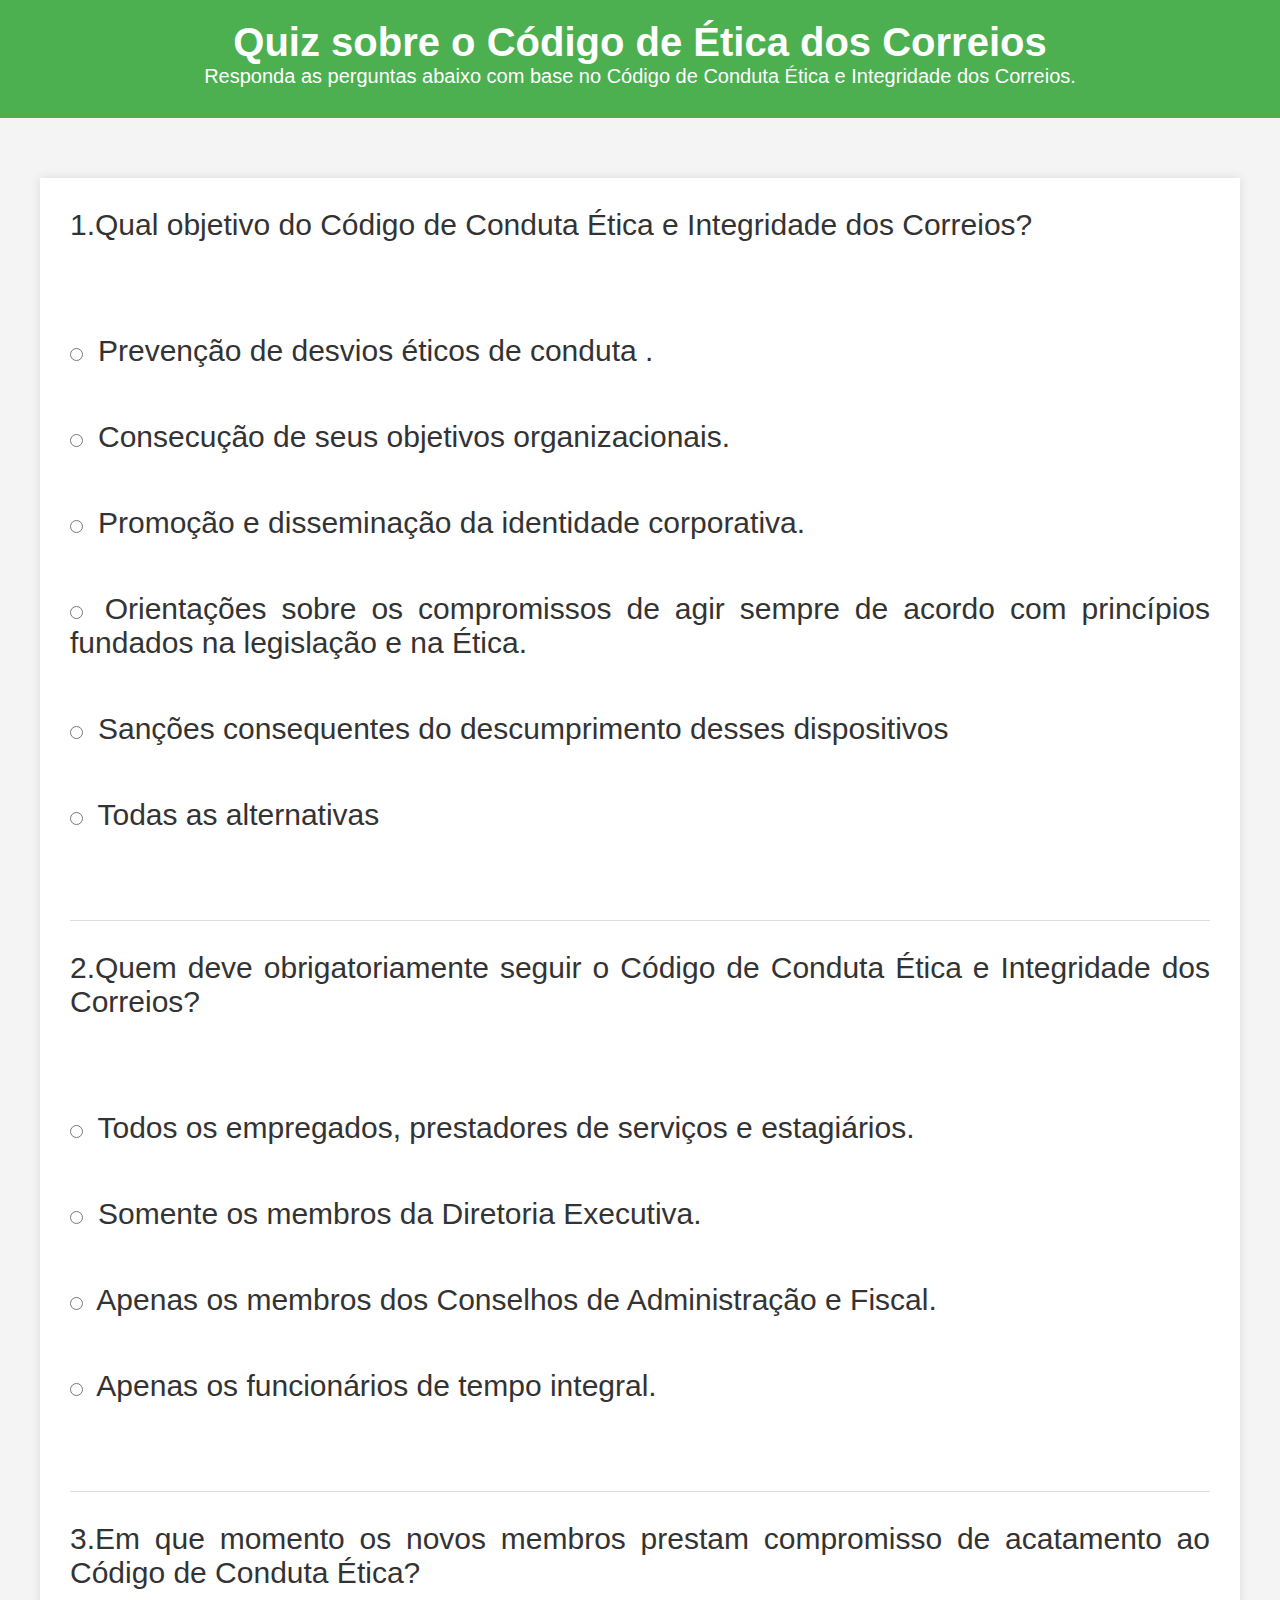
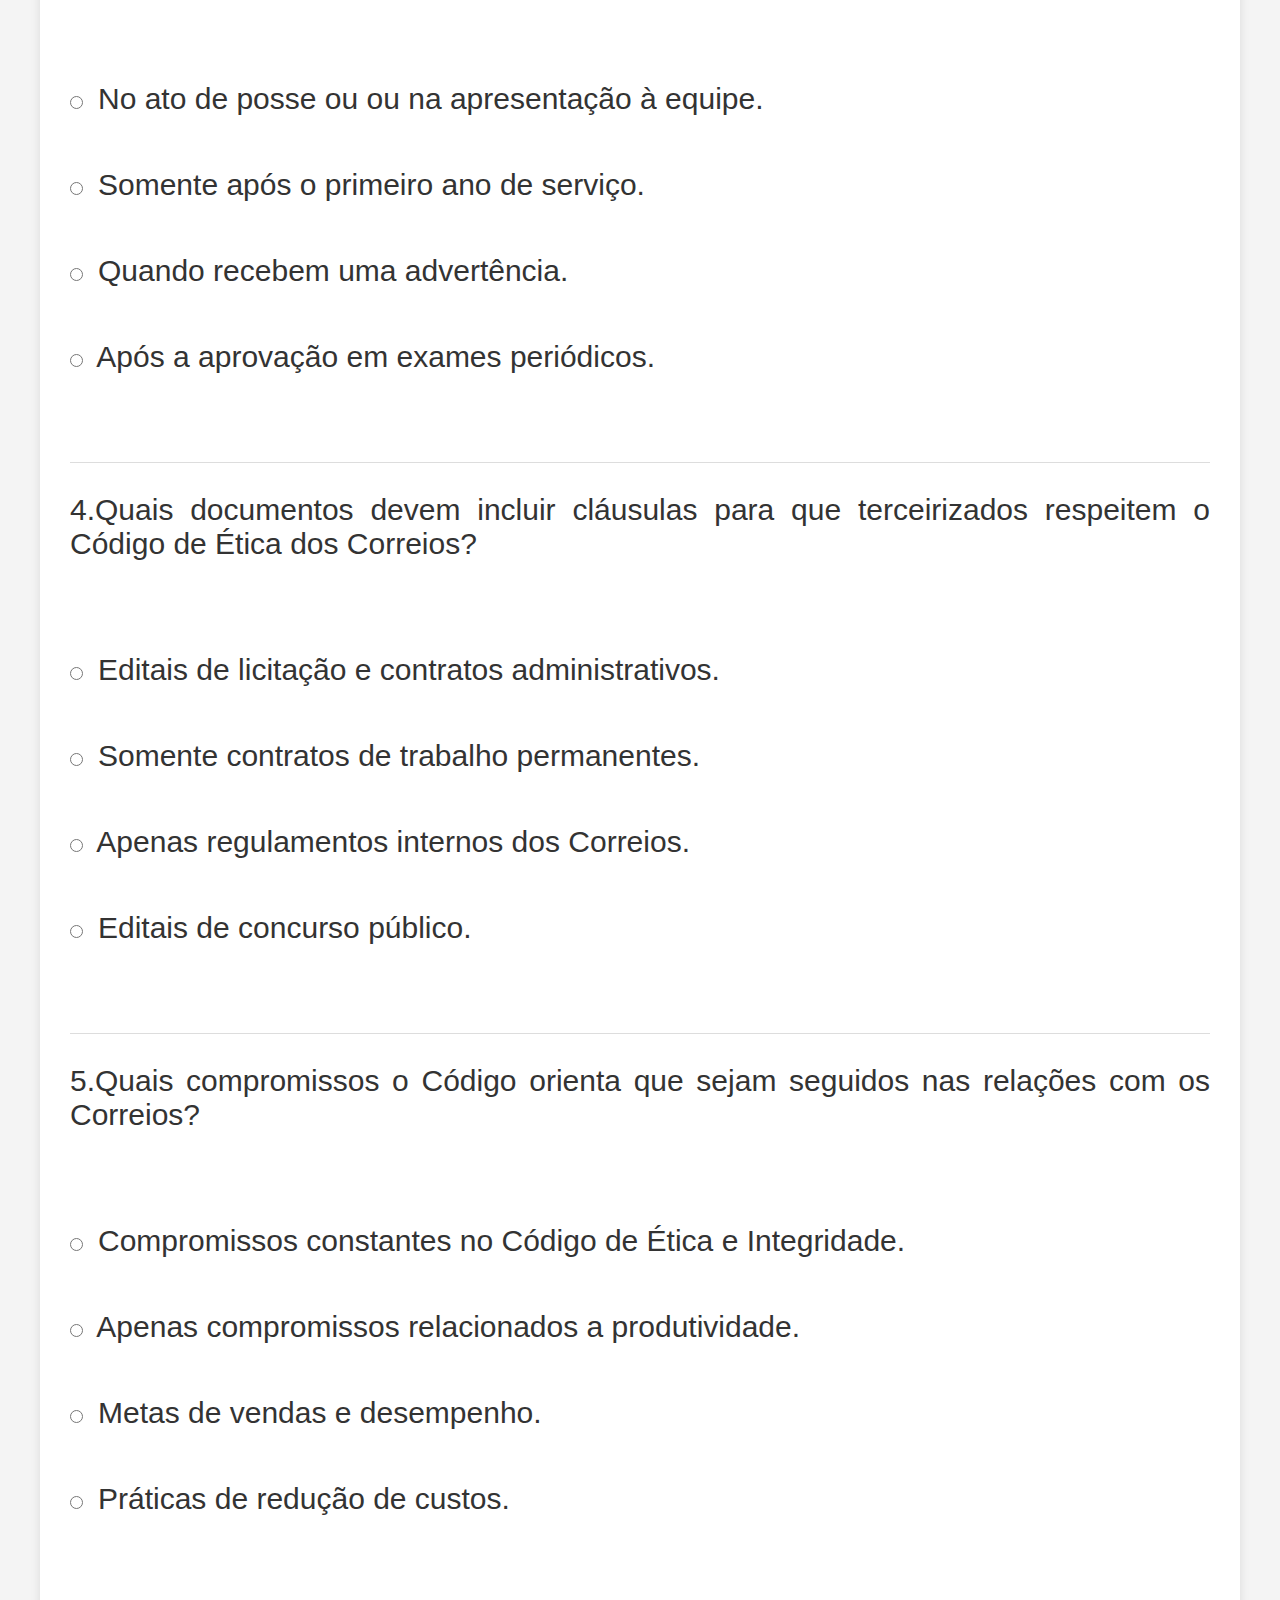
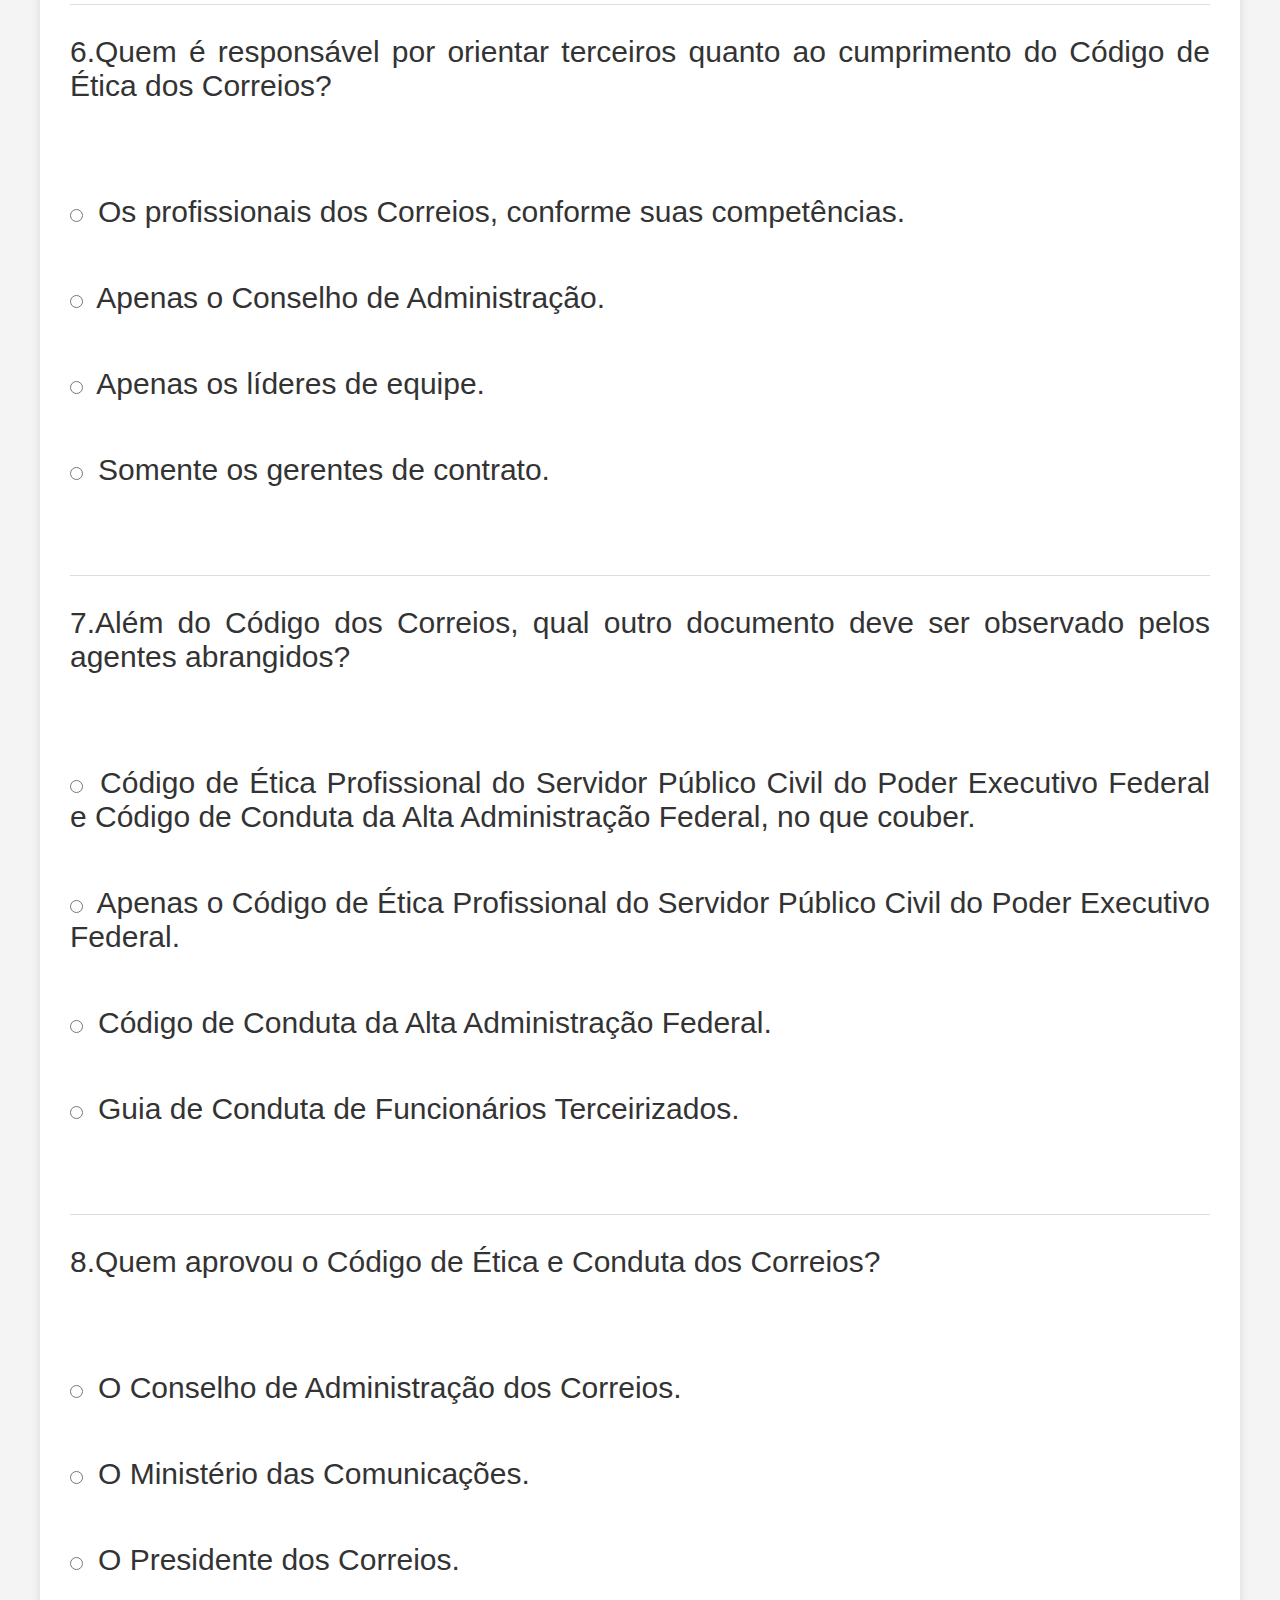
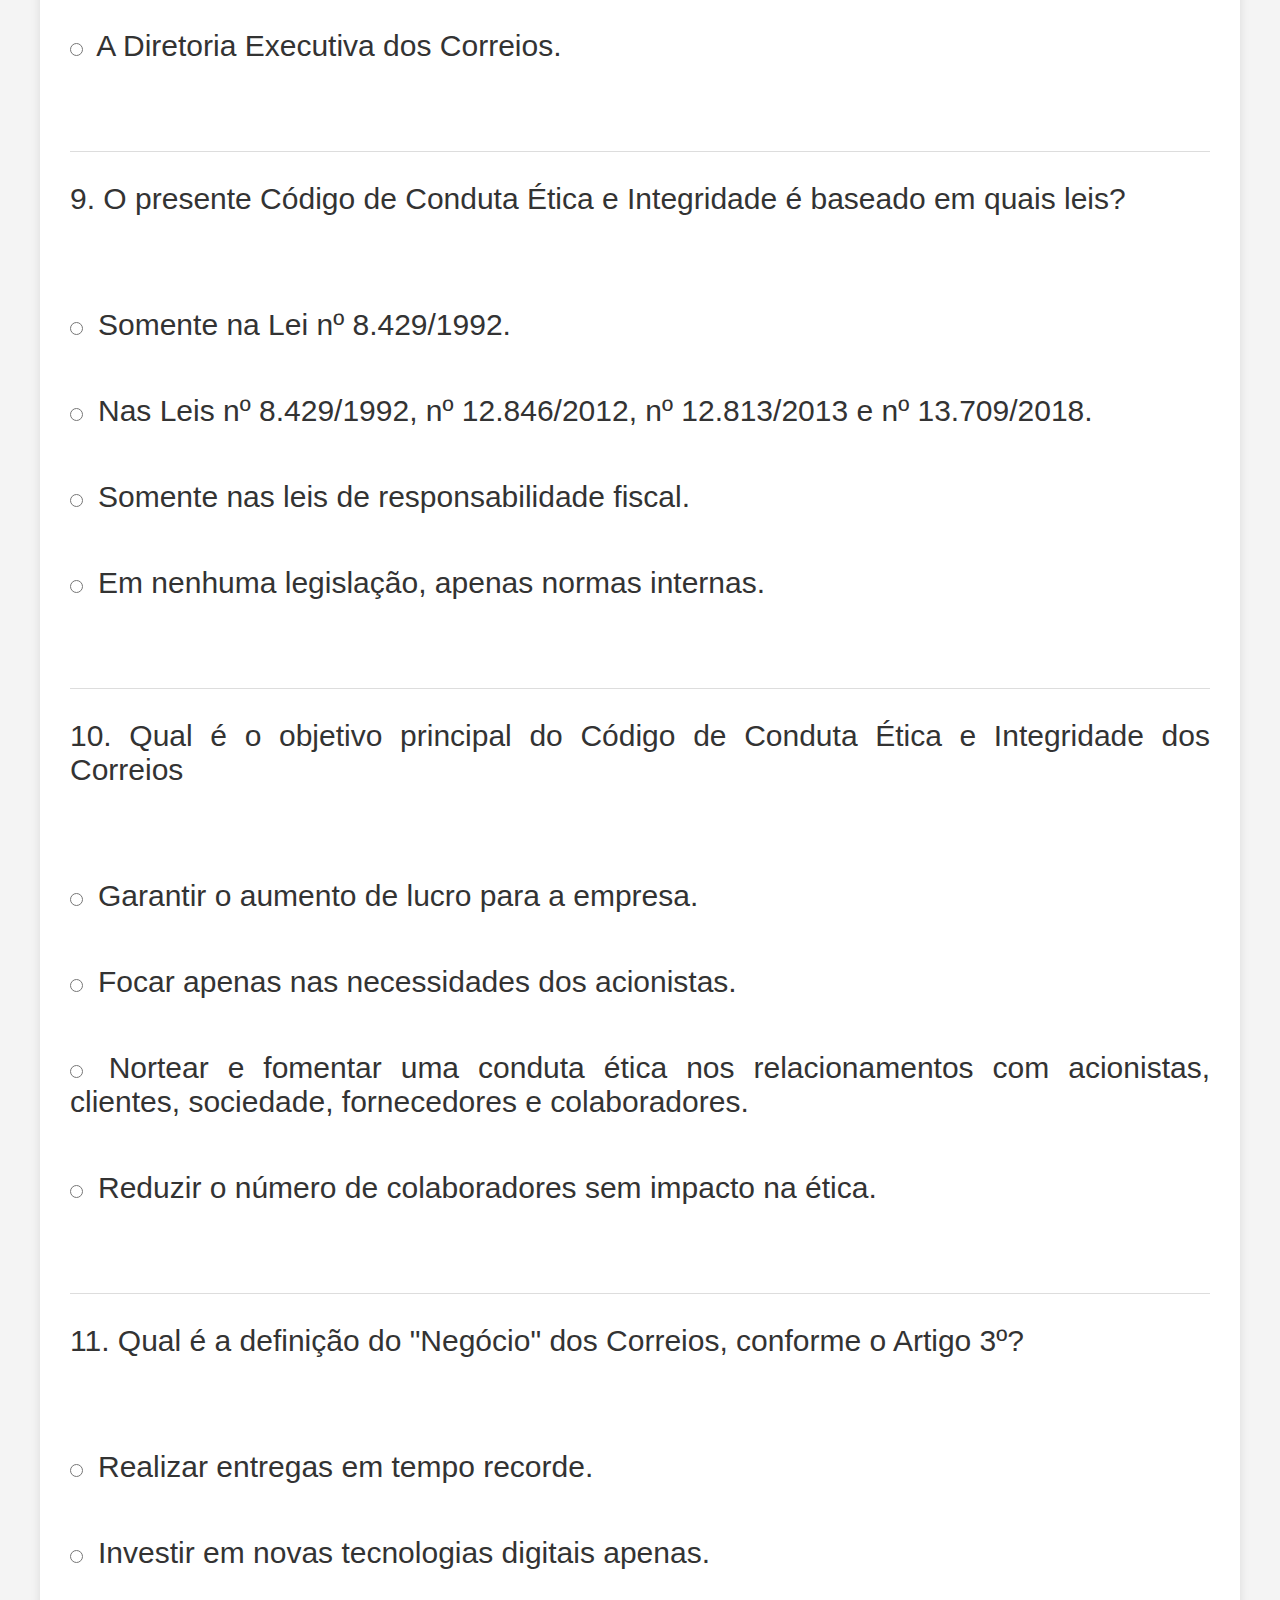
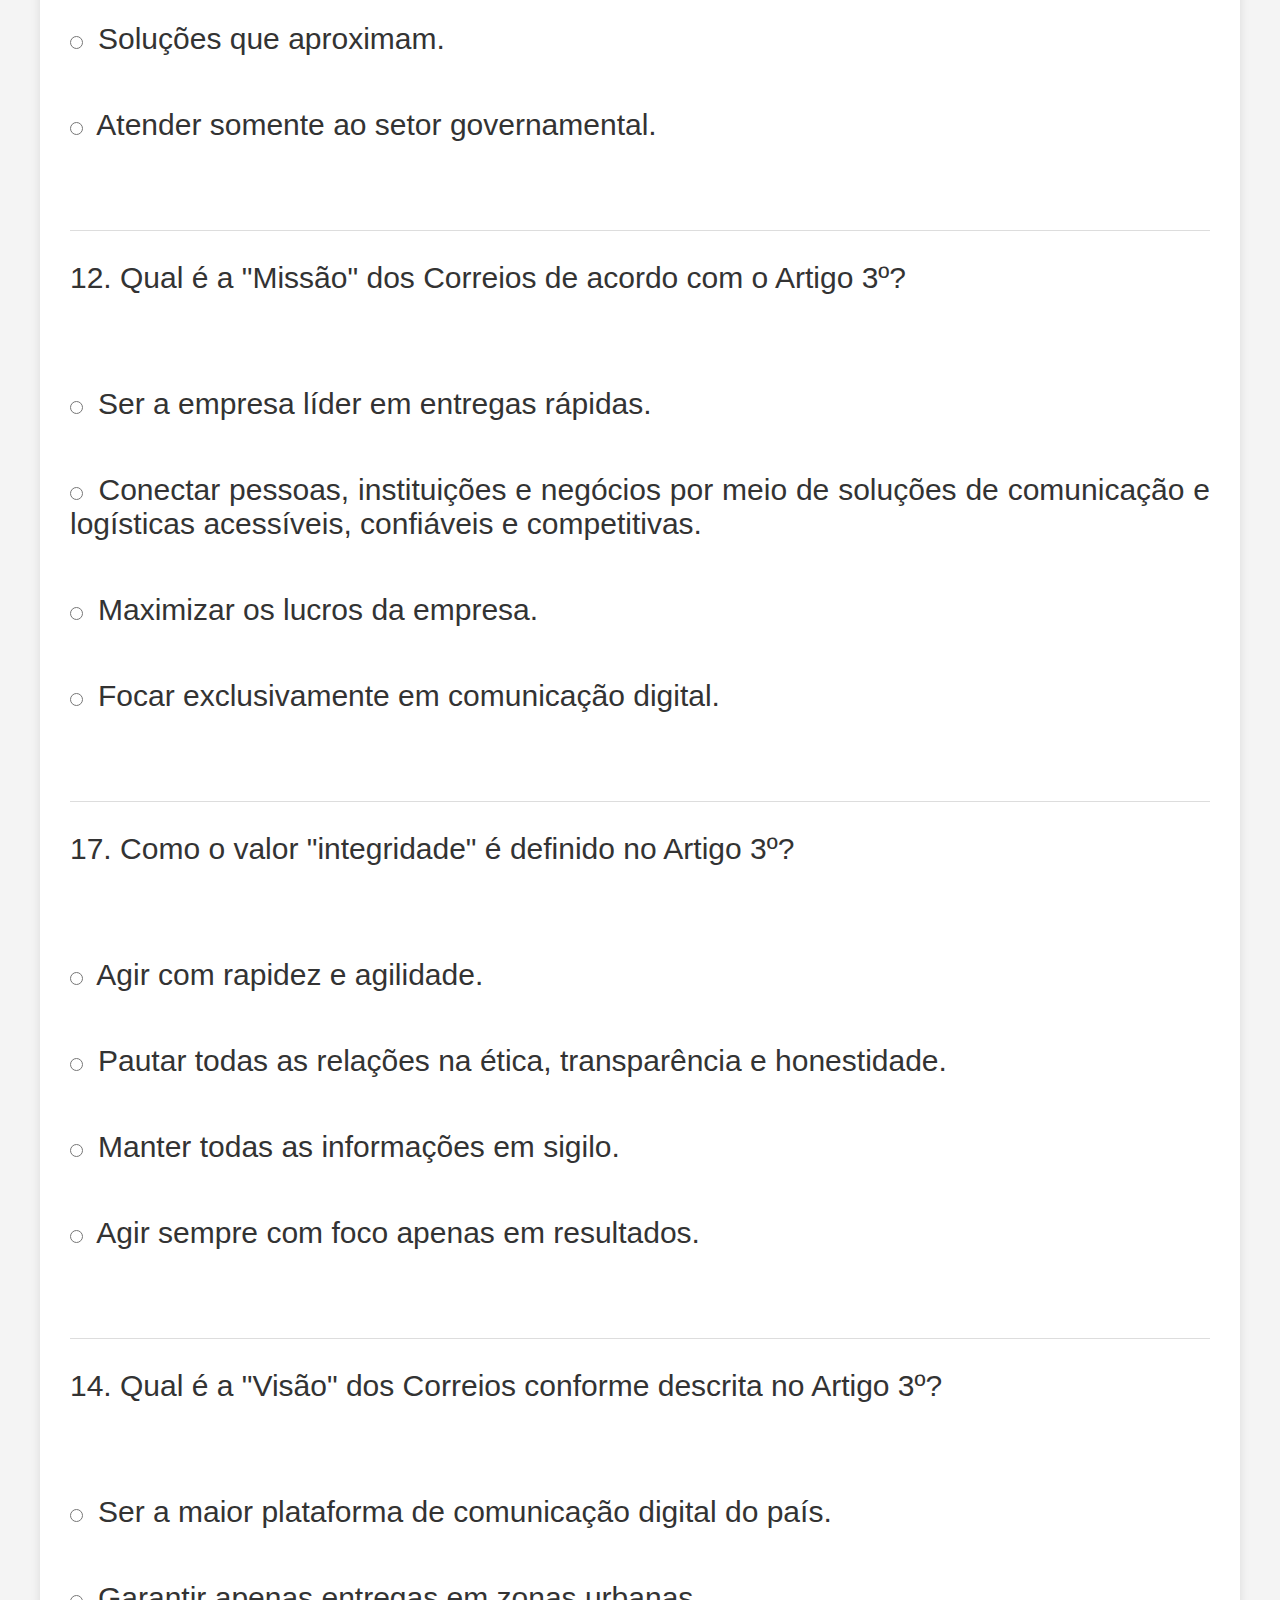
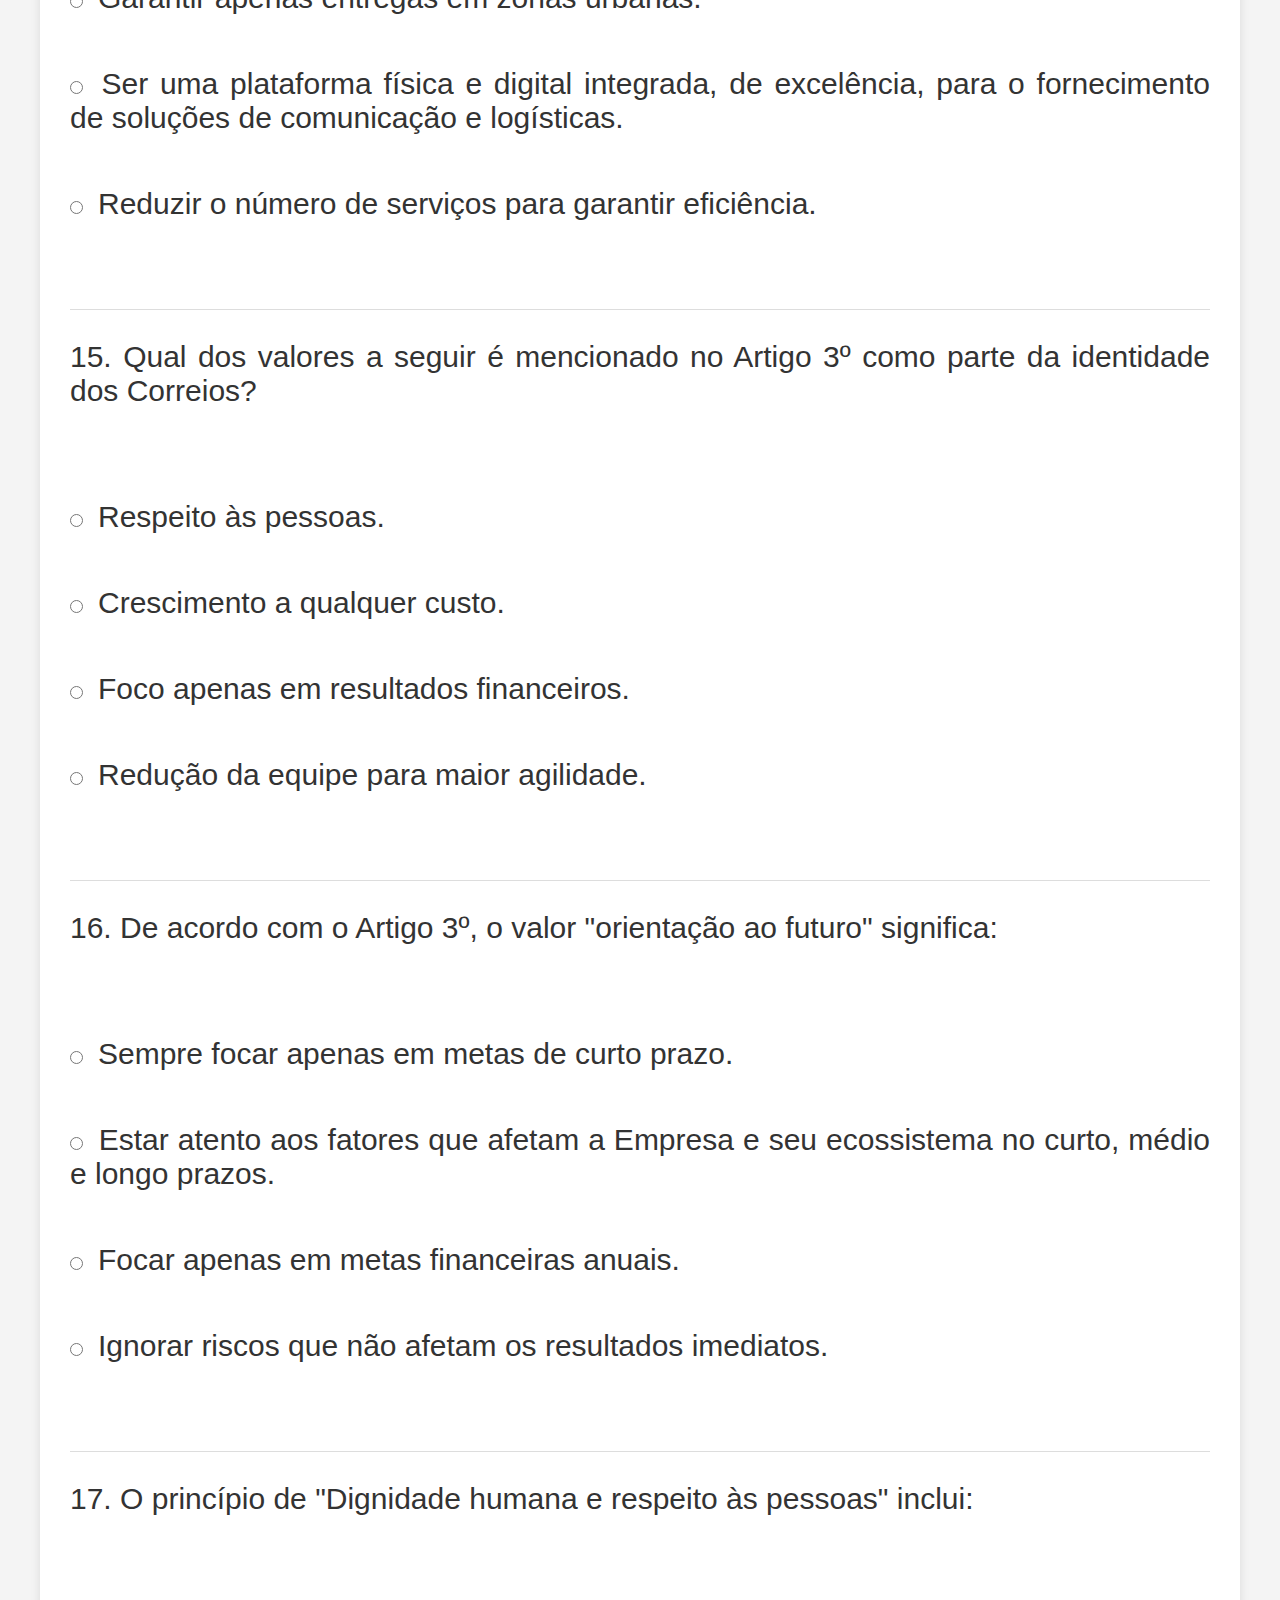
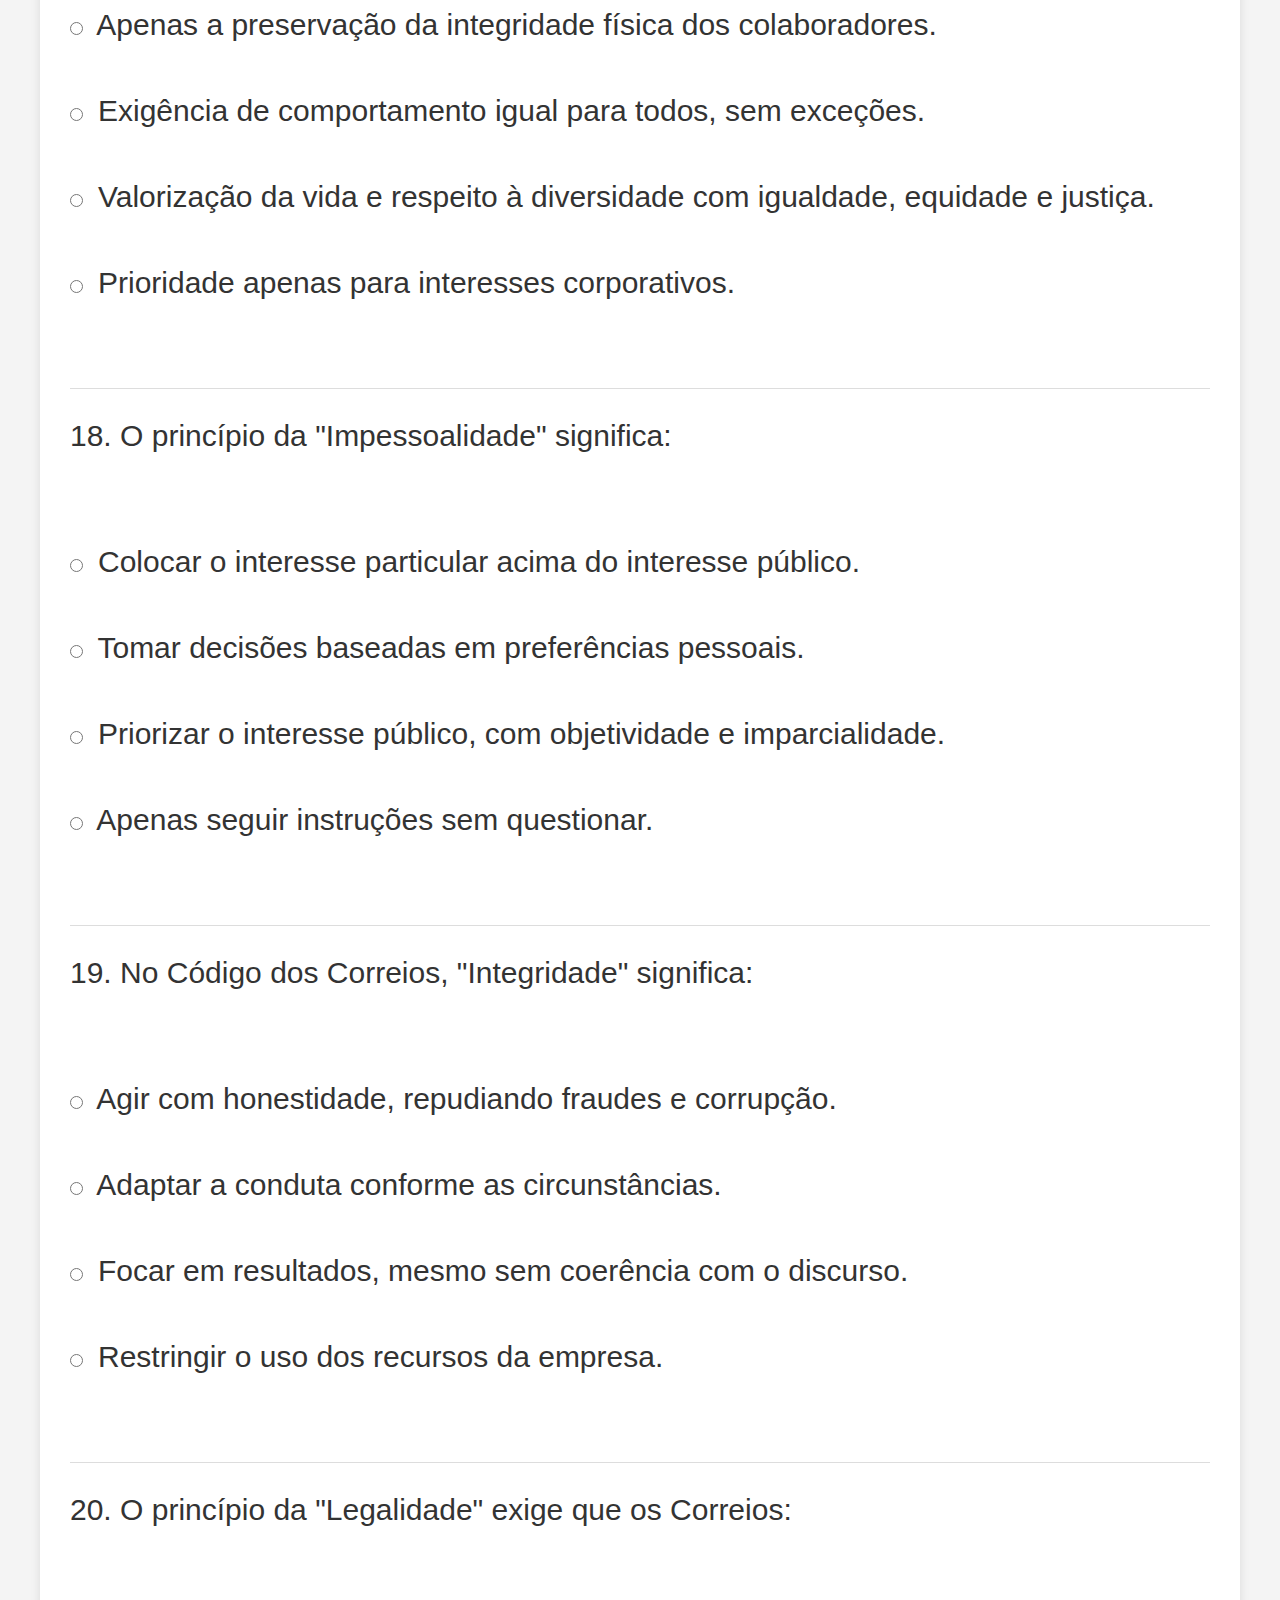
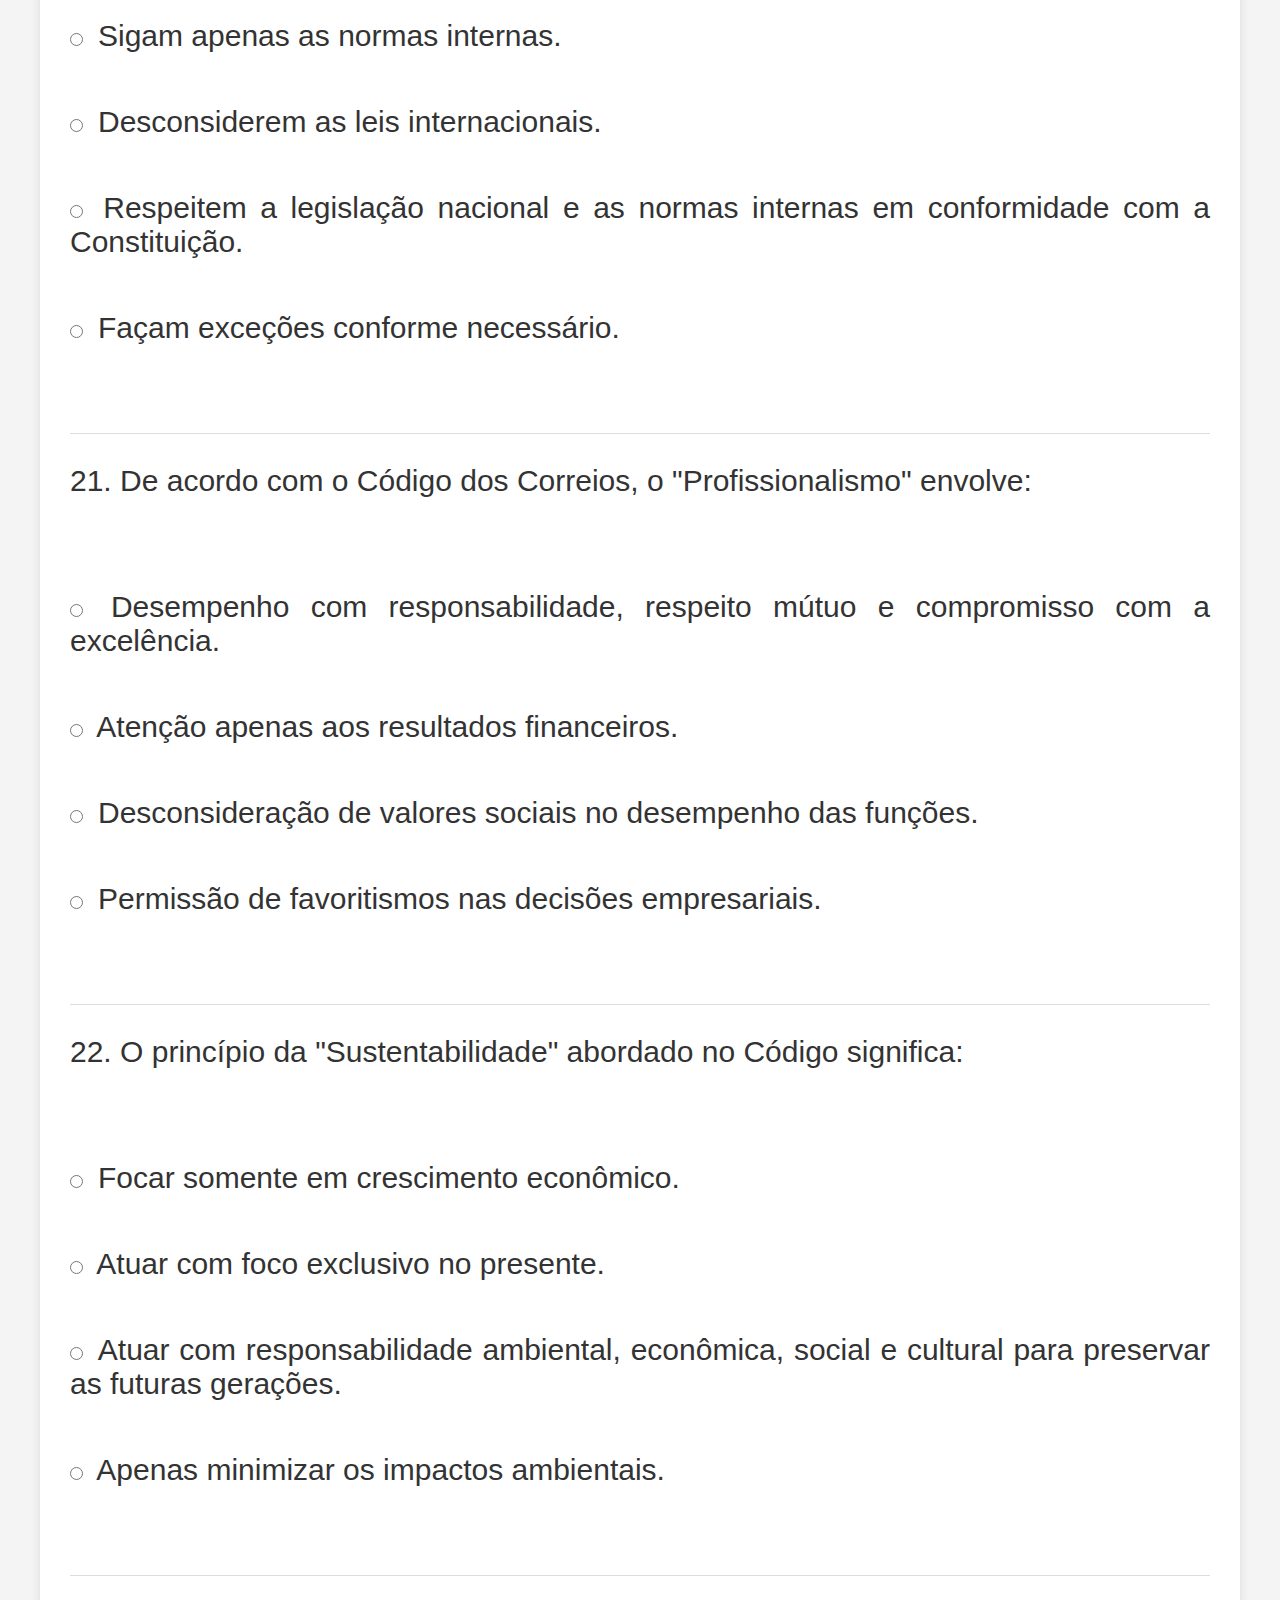
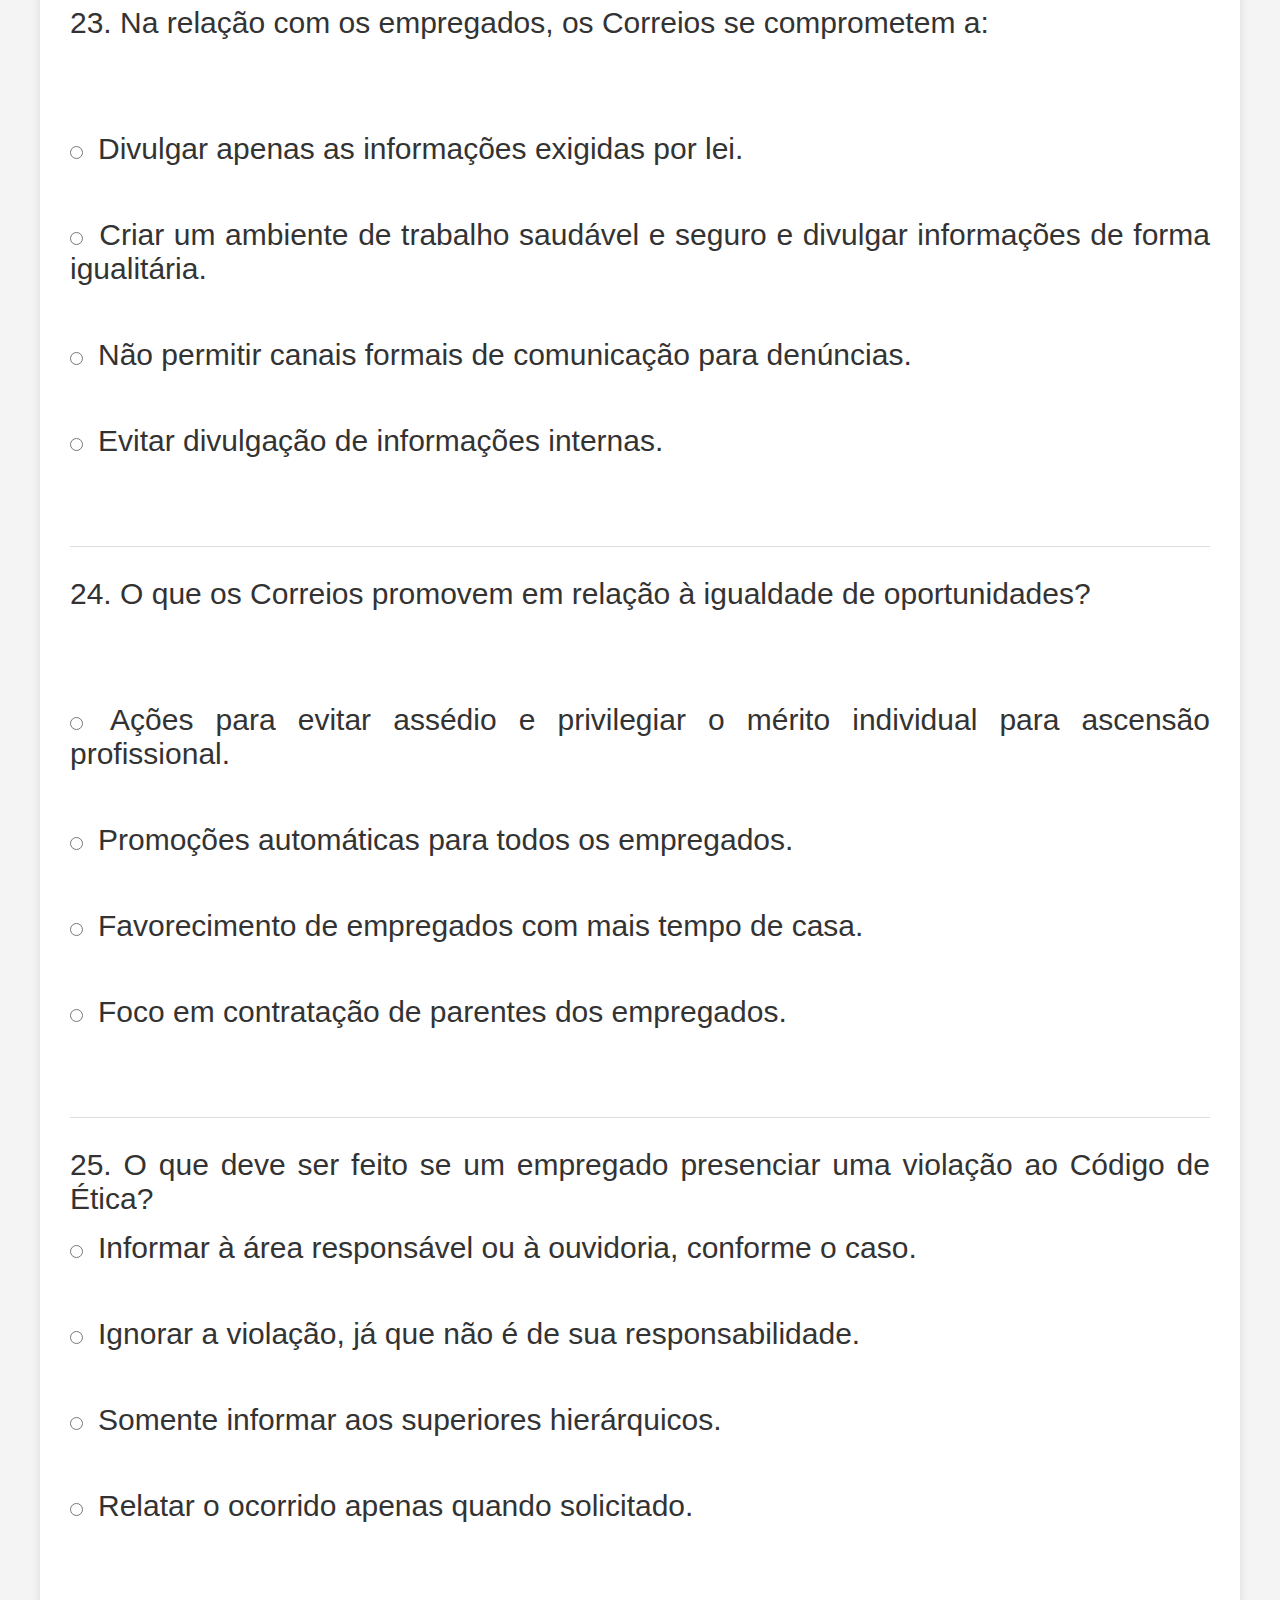
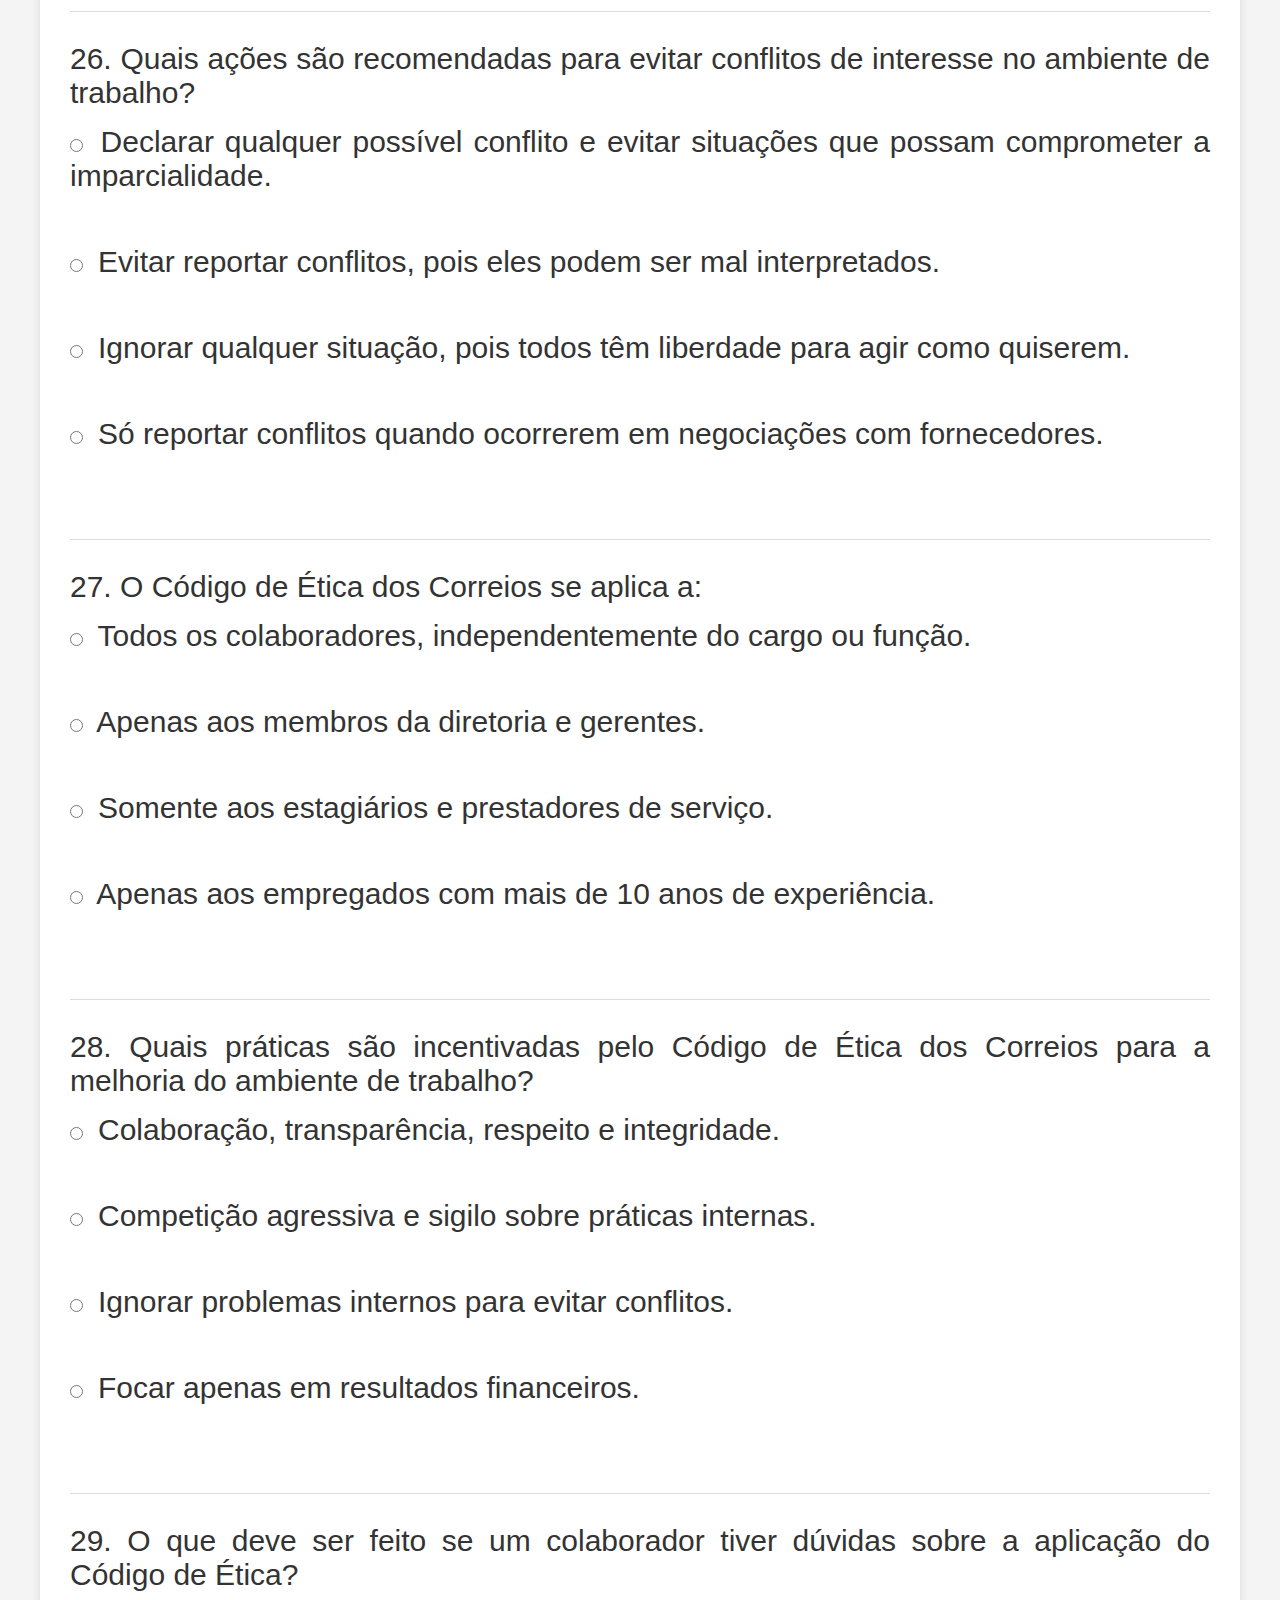
<file: quizcorreios.html>
<!DOCTYPE html>
<html lang="pt-br">
<head>
  <meta charset="UTF-8">
  <meta name="viewport" content="width=device-width, initial-scale=1.0">
  <title>Quiz sobre o Código de Ética dos Correios</title>
  <link rel="stylesheet" href="styles2.css">
</head>
<body>
  <header>
    <h1>Quiz sobre o Código de Ética dos Correios</h1>
    <p>Responda as perguntas abaixo com base no Código de Conduta Ética e Integridade dos Correios.</p>
  </header>

  <main>
    <!-- Pergunta 1 -->
   
    <section class="question">
      <p>1.Qual  objetivo do Código de Conduta Ética e Integridade dos Correios?</p>
      <br>
      <br>
      <label><input type="radio" name="q1" value="incorrect"> Prevenção de desvios éticos de conduta .</label><br>
      <label><input type="radio" name="q1" value="incorrect"> Consecução de seus objetivos organizacionais.</label><br>
      <label><input type="radio" name="q1" value="incorrect"> Promoção e disseminação da identidade corporativa.</label><br>
      <label><input type="radio" name="q1" value="incorrect"> Orientações sobre os compromissos de agir sempre de acordo com princípios fundados na legislação e na Ética.</label><br>
      <label><input type="radio" name="q1" value="incorrect"> Sanções consequentes do descumprimento desses dispositivos</label><br>
      <label><input type="radio" name="q1" value="correct"> Todas as alternativas</label><br>


      
    </section>
    <hr class="divider">

    <!-- Pergunta 2 -->
    <section class="question">
      <p>2.Quem deve obrigatoriamente seguir o Código de Conduta Ética e Integridade dos Correios?</p>
      <br>
      <br>
      <label><input type="radio" name="q2" value="correct"> Todos os empregados, prestadores de serviços e estagiários.</label><br>
      <label><input type="radio" name="q2" value="incorrect"> Somente os membros da Diretoria Executiva.</label><br>
      <label><input type="radio" name="q2" value="incorrect"> Apenas os membros dos Conselhos de Administração e Fiscal.</label><br>
      <label><input type="radio" name="q2" value="incorrect"> Apenas os funcionários de tempo integral.</label><br>
    </section>
    <hr class="divider">

    <!-- Pergunta 3 -->
    <section class="question">
      <p>3.Em que momento os novos membros prestam compromisso de acatamento ao Código de Conduta Ética?</p>
      <br>
      <br>
      <label><input type="radio" name="q3" value="correct"> No ato de posse ou ou na apresentação à equipe.</label><br>
      <label><input type="radio" name="q3" value="incorrect"> Somente após o primeiro ano de serviço.</label><br>
      <label><input type="radio" name="q3" value="incorrect"> Quando recebem uma advertência.</label><br>
      <label><input type="radio" name="q3" value="incorrect"> Após a aprovação em exames periódicos.</label><br>
    </section>
    <hr class="divider">

    <!-- Pergunta 4 -->
    <section class="question">

      <p>4.Quais documentos devem incluir cláusulas para que terceirizados respeitem o Código de Ética dos Correios?</p>
      <br>
      <br>
      <label><input type="radio" name="q4" value="correct"> Editais de licitação e contratos administrativos.</label><br>
      <label><input type="radio" name="q4" value="incorrect"> Somente contratos de trabalho permanentes.</label><br>
      <label><input type="radio" name="q4" value="incorrect"> Apenas regulamentos internos dos Correios.</label><br>
      <label><input type="radio" name="q4" value="incorrect"> Editais de concurso público.</label><br>
    </section>
    <hr class="divider">

    <!-- Pergunta 5 -->
    <section class="question">
      <p>5.Quais compromissos o Código orienta que sejam seguidos nas relações com os Correios?</p>
      <br>
      <br>
      <label><input type="radio" name="q5" value="correct"> Compromissos constantes no Código de Ética e Integridade.</label><br>
      <label><input type="radio" name="q5" value="incorrect"> Apenas compromissos relacionados a produtividade.</label><br>
      <label><input type="radio" name="q5" value="incorrect"> Metas de vendas e desempenho.</label><br>
      <label><input type="radio" name="q5" value="incorrect"> Práticas de redução de custos.</label><br>
    </section>
    <hr class="divider">

    <!-- Pergunta 6 -->
    <section class="question">
      <p>6.Quem é responsável por orientar terceiros quanto ao cumprimento do Código de Ética dos Correios?</p>
      <br>
      <br>
      <label><input type="radio" name="q6" value="correct"> Os profissionais dos Correios, conforme suas competências.</label><br>
      <label><input type="radio" name="q6" value="incorrect"> Apenas o Conselho de Administração.</label><br>
      <label><input type="radio" name="q6" value="incorrect"> Apenas os líderes de equipe.</label><br>
      <label><input type="radio" name="q6" value="incorrect"> Somente os gerentes de contrato.</label><br>
    </section>
    <hr class="divider">

    <!-- Pergunta 7 -->
    <section class="question">
      <p>7.Além do Código dos Correios, qual outro documento deve ser observado pelos agentes abrangidos?</p>
      <br>
      <br>
      <label><input type="radio" name="q7" value="correct"> Código de Ética Profissional do Servidor Público Civil do Poder Executivo Federal e Código de Conduta da Alta Administração Federal, no que couber.</label><br>
      <label><input type="radio" name="q7" value="incorrect"> Apenas o Código de Ética Profissional do Servidor Público Civil do Poder Executivo Federal.</label><br>
      <label><input type="radio" name="q7" value="incorrect"> Código de Conduta da Alta Administração Federal.</label><br>
      <label><input type="radio" name="q7" value="incorrect"> Guia de Conduta de Funcionários Terceirizados.</label><br>
    </section>
    <hr class="divider">

    <!-- Pergunta 8 -->
    <section class="question">
      <p>8.Quem aprovou o Código de Ética e Conduta dos Correios?</p>
      <br>
      <br>
      <label><input type="radio" name="q8" value="correct"> O Conselho de Administração dos Correios.</label><br>
      <label><input type="radio" name="q8" value="incorrect"> O Ministério das Comunicações.</label><br>
      <label><input type="radio" name="q8" value="incorrect"> O Presidente dos Correios.</label><br>
      <label><input type="radio" name="q8" value="incorrect"> A Diretoria Executiva dos Correios.</label><br>
    </section>
    <hr class="divider">

     <!-- Pergunta 9 -->
  <section class="question">
    <p>9. O presente Código de Conduta Ética e Integridade é baseado em quais leis?</p>
    <br>
    <br>
    <label><input type="radio" name="q9" value="incorrect"> Somente na Lei nº 8.429/1992.</label><br>
    <label><input type="radio" name="q9" value="correct"> Nas Leis nº 8.429/1992, nº 12.846/2012, nº 12.813/2013 e nº 13.709/2018.</label><br>
    <label><input type="radio" name="q9" value="incorrect"> Somente nas leis de responsabilidade fiscal.</label><br>
    <label><input type="radio" name="q9" value="incorrect"> Em nenhuma legislação, apenas normas internas.</label><br>
   </section>
  <hr class="divider">

  <!-- Pergunta 10 -->
  <section class="question">
    <p>10. Qual é o objetivo principal do Código de Conduta Ética e Integridade dos Correios</p>
    <br>
    <br>
    <label><input type="radio" name="q10" value="incorrect"> Garantir o aumento de lucro para a empresa.</label><br>
    <label><input type="radio" name="q10" value="incorrect"> Focar apenas nas necessidades dos acionistas.</label><br>
    <label><input type="radio" name="q10" value="correct"> Nortear e fomentar uma conduta ética nos relacionamentos com acionistas, clientes, sociedade, fornecedores e colaboradores.</label><br>
    <label><input type="radio" name="q10" value="incorrect"> Reduzir o número de colaboradores sem impacto na ética.</label><br>
   </section>
  <hr class="divider">

  <!-- Pergunta 11 -->
  <section class="question">
    <p>11. Qual é a definição do "Negócio" dos Correios, conforme o Artigo 3º?</p>
    <br>
    <br>
    <label><input type="radio" name="q11" value="incorrect"> Realizar entregas em tempo recorde.</label><br>
    <label><input type="radio" name="q11" value="incorrect"> Investir em novas tecnologias digitais apenas.</label><br>
    <label><input type="radio" name="q11" value="correct"> Soluções que aproximam.</label><br>
    <label><input type="radio" name="q11" value="incorrect"> Atender somente ao setor governamental.</label><br>
   </section>
  <hr class="divider">

  <!-- Pergunta 12 -->
  <section class="question">
    <p>12. Qual é a "Missão" dos Correios de acordo com o Artigo 3º?</p>
    <br>
    <br>
    <label><input type="radio" name="q12" value="incorrect"> Ser a empresa líder em entregas rápidas.</label><br>
    <label><input type="radio" name="q12" value="correct"> Conectar pessoas, instituições e negócios por meio de soluções de comunicação e logísticas acessíveis, confiáveis e competitivas.</label><br>
    <label><input type="radio" name="q12" value="incorrect"> Maximizar os lucros da empresa.</label><br>
    <label><input type="radio" name="q12" value="incorrect"> Focar exclusivamente em comunicação digital.</label><br>
   </section>
  <hr class="divider">


    <!-- Pergunta 13 -->
    <section class="question">
      <p>17. Como o valor "integridade" é definido no Artigo 3º?</p>
      <br>
      <br>
      <label><input type="radio" name="q13" value="incorrect"> Agir com rapidez e agilidade.</label><br>
      <label><input type="radio" name="q13" value="correct"> Pautar todas as relações na ética, transparência e honestidade.</label><br>
      <label><input type="radio" name="q13" value="incorrect"> Manter todas as informações em sigilo.</label><br>
      <label><input type="radio" name="q13" value="incorrect"> Agir sempre com foco apenas em resultados.</label><br>
     </section>
    <hr class="divider">

      <!-- Pergunta 14 -->
  <section class="question">
    <p>14. Qual é a "Visão" dos Correios conforme descrita no Artigo 3º?</p>
    <br>
    <br>
    <label><input type="radio" name="q14" value="incorrect"> Ser a maior plataforma de comunicação digital do país.</label><br>
    <label><input type="radio" name="q14" value="incorrect"> Garantir apenas entregas em zonas urbanas.</label><br>
    <label><input type="radio" name="q14" value="correct"> Ser uma plataforma física e digital integrada, de excelência, para o fornecimento de soluções de comunicação e logísticas.</label><br>
    <label><input type="radio" name="q14" value="incorrect"> Reduzir o número de serviços para garantir eficiência.</label><br>
   </section>
  <hr class="divider">

    <!-- Pergunta 15 -->
    <section class="question">
      <p>15. Qual dos valores a seguir é mencionado no Artigo 3º como parte da identidade dos Correios?</p>
      <br>
      <br>
      <label><input type="radio" name="q15" value="correct"> Respeito às pessoas.</label><br>
      <label><input type="radio" name="q15" value="incorrect"> Crescimento a qualquer custo.</label><br>
      <label><input type="radio" name="q15" value="incorrect"> Foco apenas em resultados financeiros.</label><br>
      <label><input type="radio" name="q15" value="incorrect"> Redução da equipe para maior agilidade.</label><br>
     </section>
    <hr class="divider">

    <!-- Pergunta 16 -->
    <section class="question">
      <p>16. De acordo com o Artigo 3º, o valor "orientação ao futuro" significa:</p>
      <br>
      <br>
      <label><input type="radio" name="q16" value="incorrect"> Sempre focar apenas em metas de curto prazo.</label><br>
      <label><input type="radio" name="q16" value="correct"> Estar atento aos fatores que afetam a Empresa e seu ecossistema no curto, médio e longo prazos.</label><br>
      <label><input type="radio" name="q16" value="incorrect"> Focar apenas em metas financeiras anuais.</label><br>
      <label><input type="radio" name="q16" value="incorrect"> Ignorar riscos que não afetam os resultados imediatos.</label><br>
     </section>
    <hr class="divider">

    <!-- Pergunta 17 -->
        <section class="question">
            <p>17. O princípio de "Dignidade humana e respeito às pessoas" inclui:</p>
            <br>
            <br>
            <label><input type="radio" name="q17" value="incorrect"> Apenas a preservação da integridade física dos colaboradores.</label><br>
            <label><input type="radio" name="q17" value="incorrect"> Exigência de comportamento igual para todos, sem exceções.</label><br>
            <label><input type="radio" name="q17" value="correct"> Valorização da vida e respeito à diversidade com igualdade, equidade e justiça.</label><br>
            <label><input type="radio" name="q17" value="incorrect"> Prioridade apenas para interesses corporativos.</label><br>
        </section>
        <hr class="divider">

        <!-- Pergunta 18 -->
        <section class="question">
            <p>18. O princípio da "Impessoalidade" significa:</p>
            <br>
            <br>
            <label><input type="radio" name="q18" value="incorrect"> Colocar o interesse particular acima do interesse público.</label><br>
            <label><input type="radio" name="q18" value="incorrect"> Tomar decisões baseadas em preferências pessoais.</label><br>
            <label><input type="radio" name="q18" value="correct"> Priorizar o interesse público, com objetividade e imparcialidade.</label><br>
            <label><input type="radio" name="q18" value="incorrect"> Apenas seguir instruções sem questionar.</label><br>
        </section>
        <hr class="divider">

        <!-- Pergunta 19 -->
        <section class="question">
            <p>19. No Código dos Correios, "Integridade" significa:</p>
            <br>
            <br>
            <label><input type="radio" name="q19" value="correct"> Agir com honestidade, repudiando fraudes e corrupção.</label><br>
            <label><input type="radio" name="q19" value="incorrect"> Adaptar a conduta conforme as circunstâncias.</label><br>
            <label><input type="radio" name="q19" value="incorrect"> Focar em resultados, mesmo sem coerência com o discurso.</label><br>
            <label><input type="radio" name="q19" value="incorrect"> Restringir o uso dos recursos da empresa.</label><br>
        </section>
        <hr class="divider">

        <!-- Pergunta 20 -->
        <section class="question">
            <p>20. O princípio da "Legalidade" exige que os Correios:</p>
            <br>
            <br>
            <label><input type="radio" name="q20" value="incorrect"> Sigam apenas as normas internas.</label><br>
            <label><input type="radio" name="q20" value="incorrect"> Desconsiderem as leis internacionais.</label><br>
            <label><input type="radio" name="q20" value="correct"> Respeitem a legislação nacional e as normas internas em conformidade com a Constituição.</label><br>
            <label><input type="radio" name="q20" value="incorrect"> Façam exceções conforme necessário.</label><br>
        </section>
        <hr class="divider">

        <!-- Pergunta 21 -->
        <section class="question">
            <p>21. De acordo com o Código dos Correios, o "Profissionalismo" envolve:</p>
            <br>
            <br>
            <label><input type="radio" name="q21" value="correct"> Desempenho com responsabilidade, respeito mútuo e compromisso com a excelência.</label><br>
            <label><input type="radio" name="q21" value="incorrect"> Atenção apenas aos resultados financeiros.</label><br>
            <label><input type="radio" name="q21" value="incorrect"> Desconsideração de valores sociais no desempenho das funções.</label><br>
            <label><input type="radio" name="q21" value="incorrect"> Permissão de favoritismos nas decisões empresariais.</label><br>
        </section>
        <hr class="divider">

        <!-- Pergunta 22 -->
        <section class="question">
            <p>22. O princípio da "Sustentabilidade" abordado no Código significa:</p>
            <br>
            <br>
            <label><input type="radio" name="q22" value="incorrect"> Focar somente em crescimento econômico.</label><br>
            <label><input type="radio" name="q22" value="incorrect"> Atuar com foco exclusivo no presente.</label><br>
            <label><input type="radio" name="q22" value="correct"> Atuar com responsabilidade ambiental, econômica, social e cultural para preservar as futuras gerações.</label><br>
            <label><input type="radio" name="q22" value="incorrect"> Apenas minimizar os impactos ambientais.</label><br>
        </section>
        <hr class="divider">

        <!-- Pergunta 23 -->
        <section class="question">
            <p>23. Na relação com os empregados, os Correios se comprometem a:</p>
            <br>
            <br>
            <label><input type="radio" name="q23" value="incorrect"> Divulgar apenas as informações exigidas por lei.</label><br>
            <label><input type="radio" name="q23" value="correct"> Criar um ambiente de trabalho saudável e seguro e divulgar informações de forma igualitária.</label><br>
            <label><input type="radio" name="q23" value="incorrect"> Não permitir canais formais de comunicação para denúncias.</label><br>
            <label><input type="radio" name="q23" value="incorrect"> Evitar divulgação de informações internas.</label><br>
        </section>
        <hr class="divider">

        <!-- Pergunta 24 -->
        <section class="question">
            <p>24. O que os Correios promovem em relação à igualdade de oportunidades?</p>
            <br>
            <br>
            <label><input type="radio" name="q24" value="correct"> Ações para evitar assédio e privilegiar o mérito individual para ascensão profissional.</label><br>
            <label><input type="radio" name="q24" value="incorrect"> Promoções automáticas para todos os empregados.</label><br>
            <label><input type="radio" name="q24" value="incorrect"> Favorecimento de empregados com mais tempo de casa.</label><br>
            <label><input type="radio" name="q24" value="incorrect"> Foco em contratação de parentes dos empregados.</label><br>
        </section>
        <hr class="divider">

      <!-- Pergunta 25 -->
<section class="question">
  <p>25. O que deve ser feito se um empregado presenciar uma violação ao Código de Ética?</p>
  <label><input type="radio" name="q25" value="correct"> Informar à área responsável ou à ouvidoria, conforme o caso.</label><br>
  <label><input type="radio" name="q25" value="incorrect"> Ignorar a violação, já que não é de sua responsabilidade.</label><br>
  <label><input type="radio" name="q25" value="incorrect"> Somente informar aos superiores hierárquicos.</label><br>
  <label><input type="radio" name="q25" value="incorrect"> Relatar o ocorrido apenas quando solicitado.</label><br>
</section>
<hr class="divider">

<!-- Pergunta 26 -->
<section class="question">
  <p>26. Quais ações são recomendadas para evitar conflitos de interesse no ambiente de trabalho?</p>
  <label><input type="radio" name="q26" value="correct"> Declarar qualquer possível conflito e evitar situações que possam comprometer a imparcialidade.</label><br>
  <label><input type="radio" name="q26" value="incorrect"> Evitar reportar conflitos, pois eles podem ser mal interpretados.</label><br>
  <label><input type="radio" name="q26" value="incorrect"> Ignorar qualquer situação, pois todos têm liberdade para agir como quiserem.</label><br>
  <label><input type="radio" name="q26" value="incorrect"> Só reportar conflitos quando ocorrerem em negociações com fornecedores.</label><br>
</section>
<hr class="divider">

<!-- Pergunta 27 -->
<section class="question">
  <p>27. O Código de Ética dos Correios se aplica a:</p>
  <label><input type="radio" name="q27" value="correct"> Todos os colaboradores, independentemente do cargo ou função.</label><br>
  <label><input type="radio" name="q27" value="incorrect"> Apenas aos membros da diretoria e gerentes.</label><br>
  <label><input type="radio" name="q27" value="incorrect"> Somente aos estagiários e prestadores de serviço.</label><br>
  <label><input type="radio" name="q27" value="incorrect"> Apenas aos empregados com mais de 10 anos de experiência.</label><br>
</section>
<hr class="divider">

<!-- Pergunta 28 -->
<section class="question">
  <p>28. Quais práticas são incentivadas pelo Código de Ética dos Correios para a melhoria do ambiente de trabalho?</p>
  <label><input type="radio" name="q28" value="correct"> Colaboração, transparência, respeito e integridade.</label><br>
  <label><input type="radio" name="q28" value="incorrect"> Competição agressiva e sigilo sobre práticas internas.</label><br>
  <label><input type="radio" name="q28" value="incorrect"> Ignorar problemas internos para evitar conflitos.</label><br>
  <label><input type="radio" name="q28" value="incorrect"> Focar apenas em resultados financeiros.</label><br>
</section>
<hr class="divider">

<!-- Pergunta 29 -->
<section class="question">
  <p>29. O que deve ser feito se um colaborador tiver dúvidas sobre a aplicação do Código de Ética?</p>
  <label><input type="radio" name="q29" value="correct"> Procurar a área de recursos humanos ou a ouvidoria para esclarecimentos.</label><br>
  <label><input type="radio" name="q29" value="incorrect"> Ignorar a dúvida e seguir conforme achar melhor.</label><br>
  <label><input type="radio" name="q29" value="incorrect"> Reportar a dúvida diretamente ao superior imediato sem mais esclarecimentos.</label><br>
  <label><input type="radio" name="q29" value="incorrect"> Discutir com colegas para entender melhor a aplicação do Código.</label><br>
</section>
<hr class="divider">

<!-- Pergunta 30 -->
<section class="question">
  <p>30. Qual é a principal consequência para quem descumprir o Código de Ética dos Correios?</p>
  <label><input type="radio" name="q30" value="correct"> Sanções disciplinares, que podem incluir advertências, suspensões e até demissão, dependendo da gravidade da infração.</label><br>
  <label><input type="radio" name="q30" value="incorrect"> Apenas uma orientação verbal para evitar a reincidência.</label><br>
  <label><input type="radio" name="q30" value="incorrect"> Nenhuma consequência, pois todos têm liberdade para agir como desejarem.</label><br>
  <label><input type="radio" name="q30" value="incorrect"> Atribuição de tarefas extras como forma de punição.</label><br>
</section>
<hr class="divider">

<!-- Pergunta 31 -->
<section class="question">
  <p>31. O Código de Ética dos Correios se aplica apenas a situações dentro da empresa?</p>
  <label><input type="radio" name="q31" value="incorrect"> Sim, ele se aplica exclusivamente ao ambiente de trabalho.</label><br>
  <label><input type="radio" name="q31" value="incorrect"> Não, ele também se aplica a ações externas que envolvam a imagem da empresa e seus valores.</label><br>
  <label><input type="radio" name="q31" value="correct"> Não, ele deve ser seguido em todas as interações que envolvam a reputação da empresa, dentro e fora do ambiente corporativo.</label><br>
  <label><input type="radio" name="q31" value="incorrect"> Somente para ações internas relacionadas à produtividade.</label><br>
</section>
<hr class="divider">

<!-- Pergunta 32 -->
<section class="question">
  <p>32. O que o Código de Ética dos Correios orienta sobre o uso de recursos corporativos?</p>
  <label><input type="radio" name="q32" value="correct"> O uso deve ser exclusivo para as atividades profissionais, sendo vedado para fins pessoais.</label><br>
  <label><input type="radio" name="q32" value="incorrect"> O uso pode ser livre, sem qualquer restrição para fins pessoais.</label><br>
  <label><input type="radio" name="q32" value="incorrect"> Pode ser usado pessoalmente, desde que o colaborador informe aos superiores.</label><br>
  <label><input type="radio" name="q32" value="incorrect"> Apenas se autorizado explicitamente pelo superior imediato.</label><br>
</section>
<hr class="divider">

<!-- Pergunta 33 -->
<section class="question">
  <p>33. Como deve ser tratada a confidencialidade das informações no ambiente corporativo?</p>
  <label><input type="radio" name="q33" value="correct"> As informações confidenciais devem ser protegidas e não podem ser compartilhadas sem a devida autorização.</label><br>
  <label><input type="radio" name="q33" value="incorrect"> As informações podem ser compartilhadas livremente com todos os funcionários.</label><br>
  <label><input type="radio" name="q33" value="incorrect"> Somente as informações relacionadas a clientes devem ser mantidas confidenciais.</label><br>
  <label><input type="radio" name="q33" value="incorrect"> As informações confidenciais podem ser compartilhadas apenas entre membros da diretoria.</label><br>
</section>
<hr class="divider">

<!-- Pergunta 34 -->
<section class="question">
  <p>34. O que o Código de Ética diz sobre o comportamento de colaboradores nas redes sociais?</p>
  <label><input type="radio" name="q34" value="correct"> Os colaboradores devem se comportar com ética e respeito, tanto no ambiente corporativo quanto nas redes sociais, preservando a imagem da empresa.</label><br>
  <label><input type="radio" name="q34" value="incorrect"> Colaboradores podem publicar o que quiserem nas redes sociais, desde que não envolvam discussões internas da empresa.</label><br>
  <label><input type="radio" name="q34" value="incorrect"> As redes sociais não fazem parte das orientações do Código de Ética.</label><br>
  <label><input type="radio" name="q34" value="incorrect"> Colaboradores podem divulgar informações confidenciais sobre a empresa nas redes sociais, desde que não mencionem nomes.</label><br>
</section>
<hr class="divider">

<!-- Pergunta 35 -->
<section class="question">
  <p>35. O Código de Ética orienta sobre a prevenção de qual tipo de comportamento?</p>
  <label><input type="radio" name="q35" value="correct"> Qualquer tipo de discriminação, assédio ou abuso de poder.</label><br>
  <label><input type="radio" name="q35" value="incorrect"> Apenas sobre questões financeiras e de produtividade.</label><br>
  <label><input type="radio" name="q35" value="incorrect"> Somente sobre a conduta dos líderes e gestores.</label><br>
  <label><input type="radio" name="q35" value="incorrect"> Apenas sobre conflitos de interesse relacionados a fornecedores.</label><br>
  <label><input type="radio" name="q35" value="incorrect"> Prevenção de falhas técnicas e operacionais no trabalho.</label><br>
</section>
<hr class="divider">


  
    <button id="submit-button">Enviar Respostas</button>

    <div id="result" class="result"></div>
  </main>

  <footer>
    <p>&copy; 2024 Quiz sobre o Código de Ética dos Correios. Todos os direitos reservados.</p>
  </footer>

  <script src="script.js"></script>
</body>
</html>
</file>
<file: styles2.css>
* {
  margin: 0;
  padding: 0;
  box-sizing: border-box;
}

body {
  font-family: Arial, sans-serif;
  background-color: #f4f4f4;
  color: #333;

}

header {
  text-align: center;
  padding: 1em;
  background-color: #4CAF50;
  color: white;
  font-size: 20px;
}

main {
  width: 100%;
  max-width: 1200px;
  margin: 2em auto;
  background-color: white;
  padding: 1em;
  box-shadow: 0 0 10px rgba(0, 0, 0, 0.1);
  text-align: justify;
  font-size: 30px;
}

.question {
  margin-bottom: 1.5em;
}

.feedback {
  margin-top: 0.5em;
  font-weight: bold;
}


h2 {
  font-size: 1.25em;
  color: #4CAF50;
}

p {
  margin-bottom: 0.5em;
}

label {
  display: block;
  margin: 0.3em 0;
  cursor: pointer;
}

input[type="radio"] {
  margin-right: 0.5em;
}

button {
  display: block;
  width: 100%;
  padding: 0.75em;
  font-size: 1em;
  color: white;
  background-color: #4CAF50;
  border: none;
  cursor: pointer;
}

.result {
  margin-top: 1em;
  font-size: 1.1em;
}

hr {
  border: 0;
  border-top: 1px solid #ddd;
  margin: 1em 0;
}
</file>
